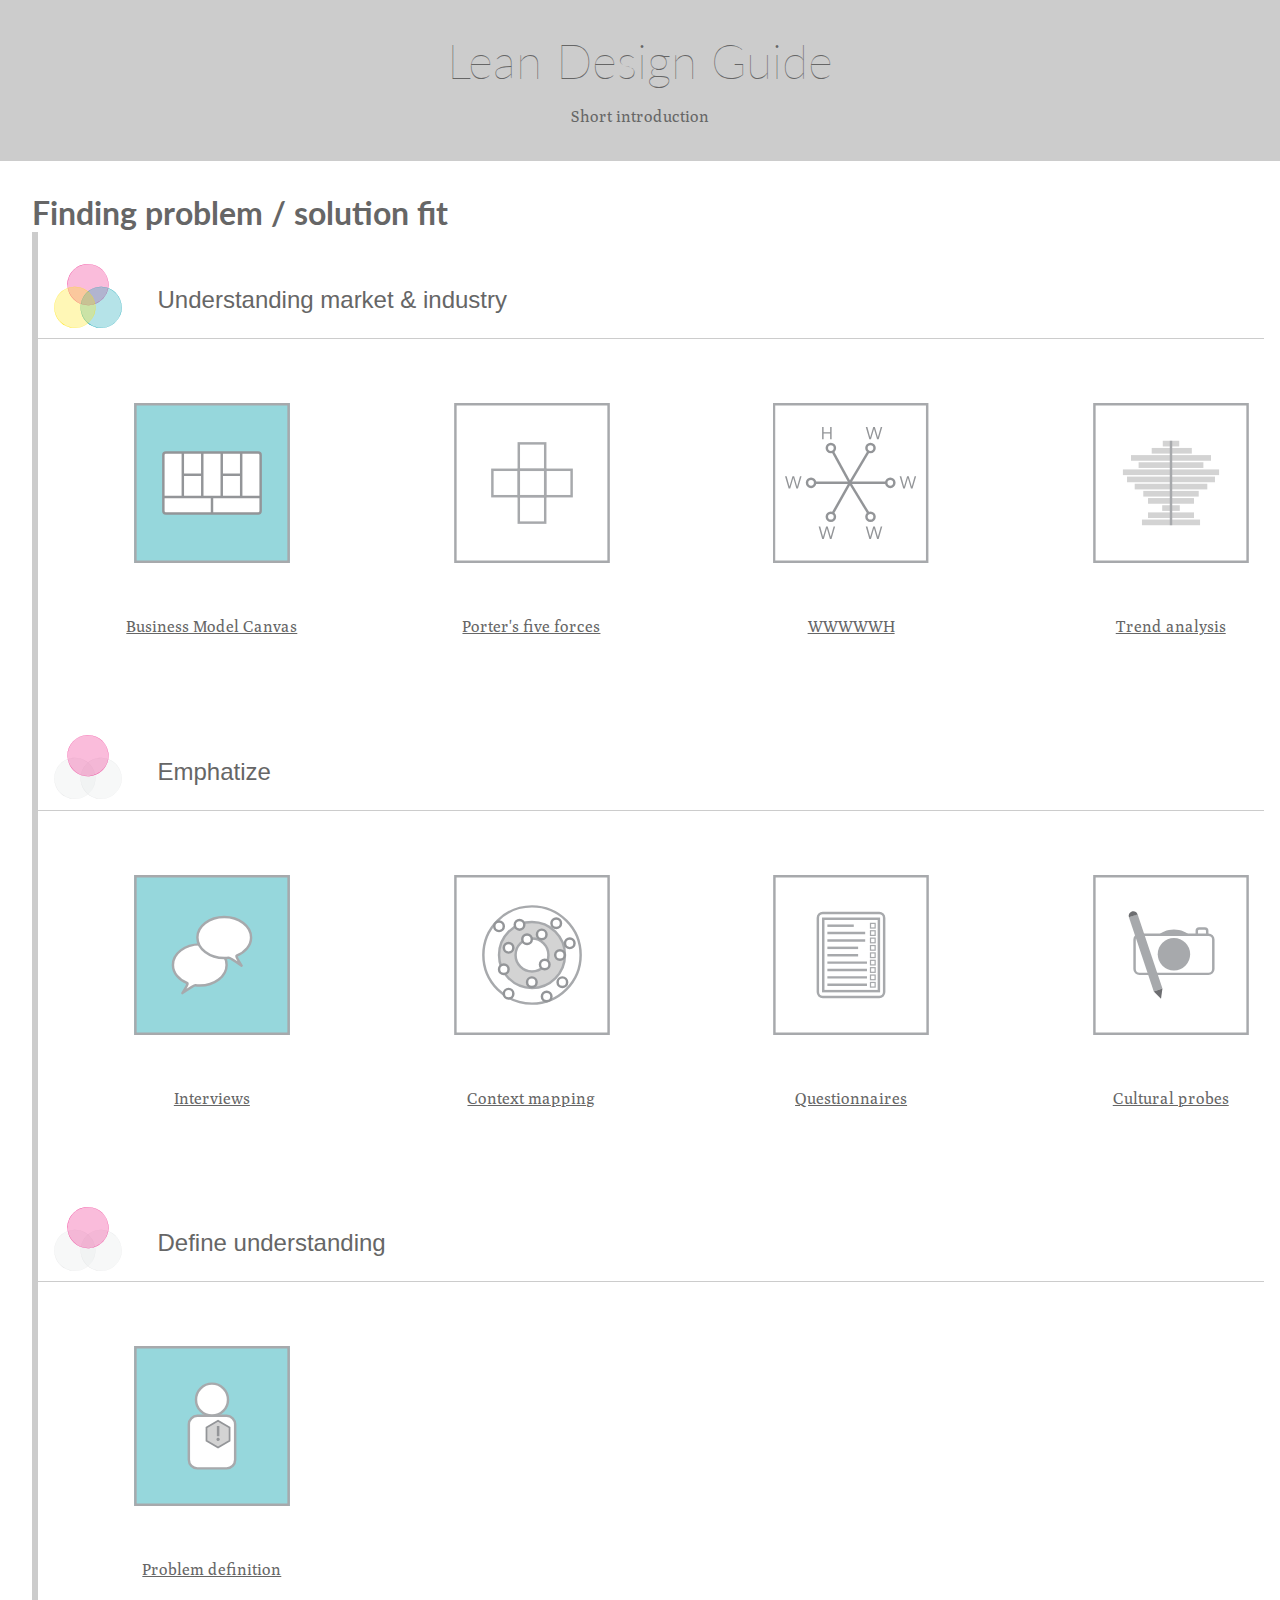
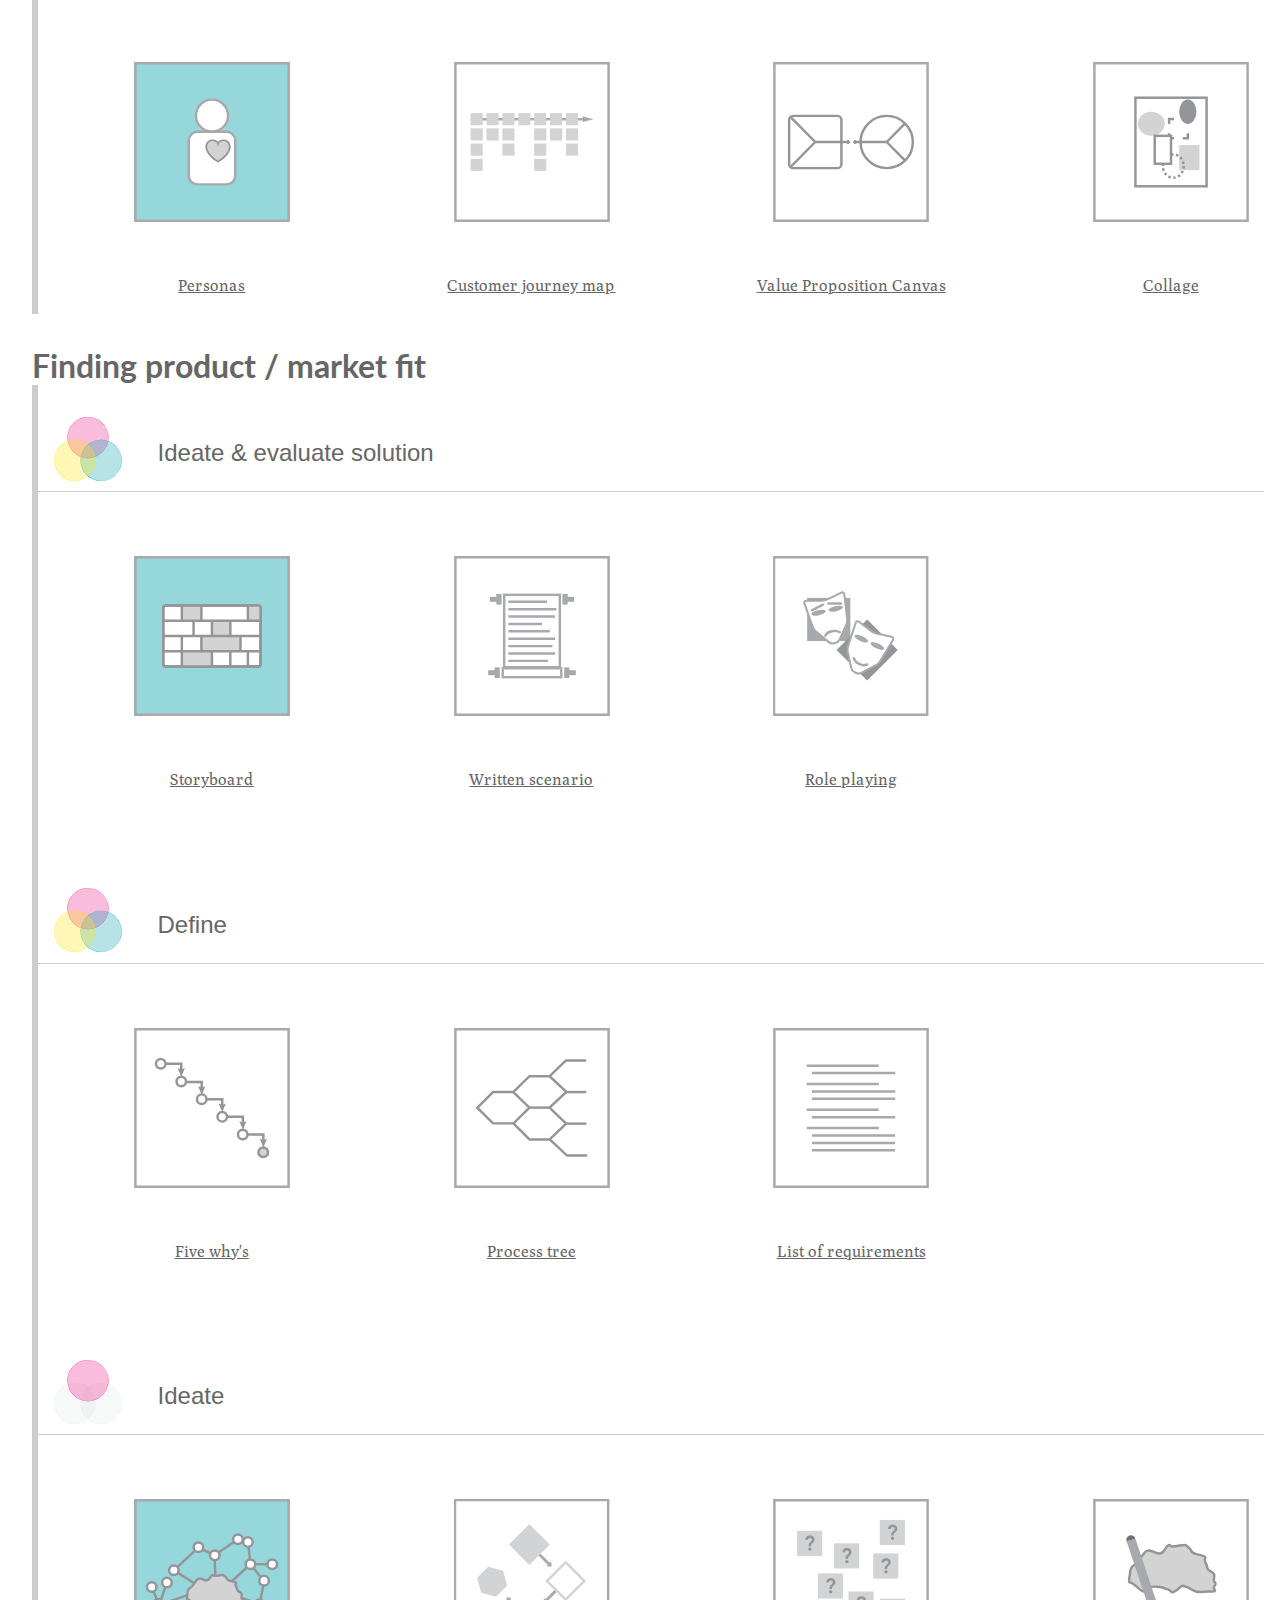
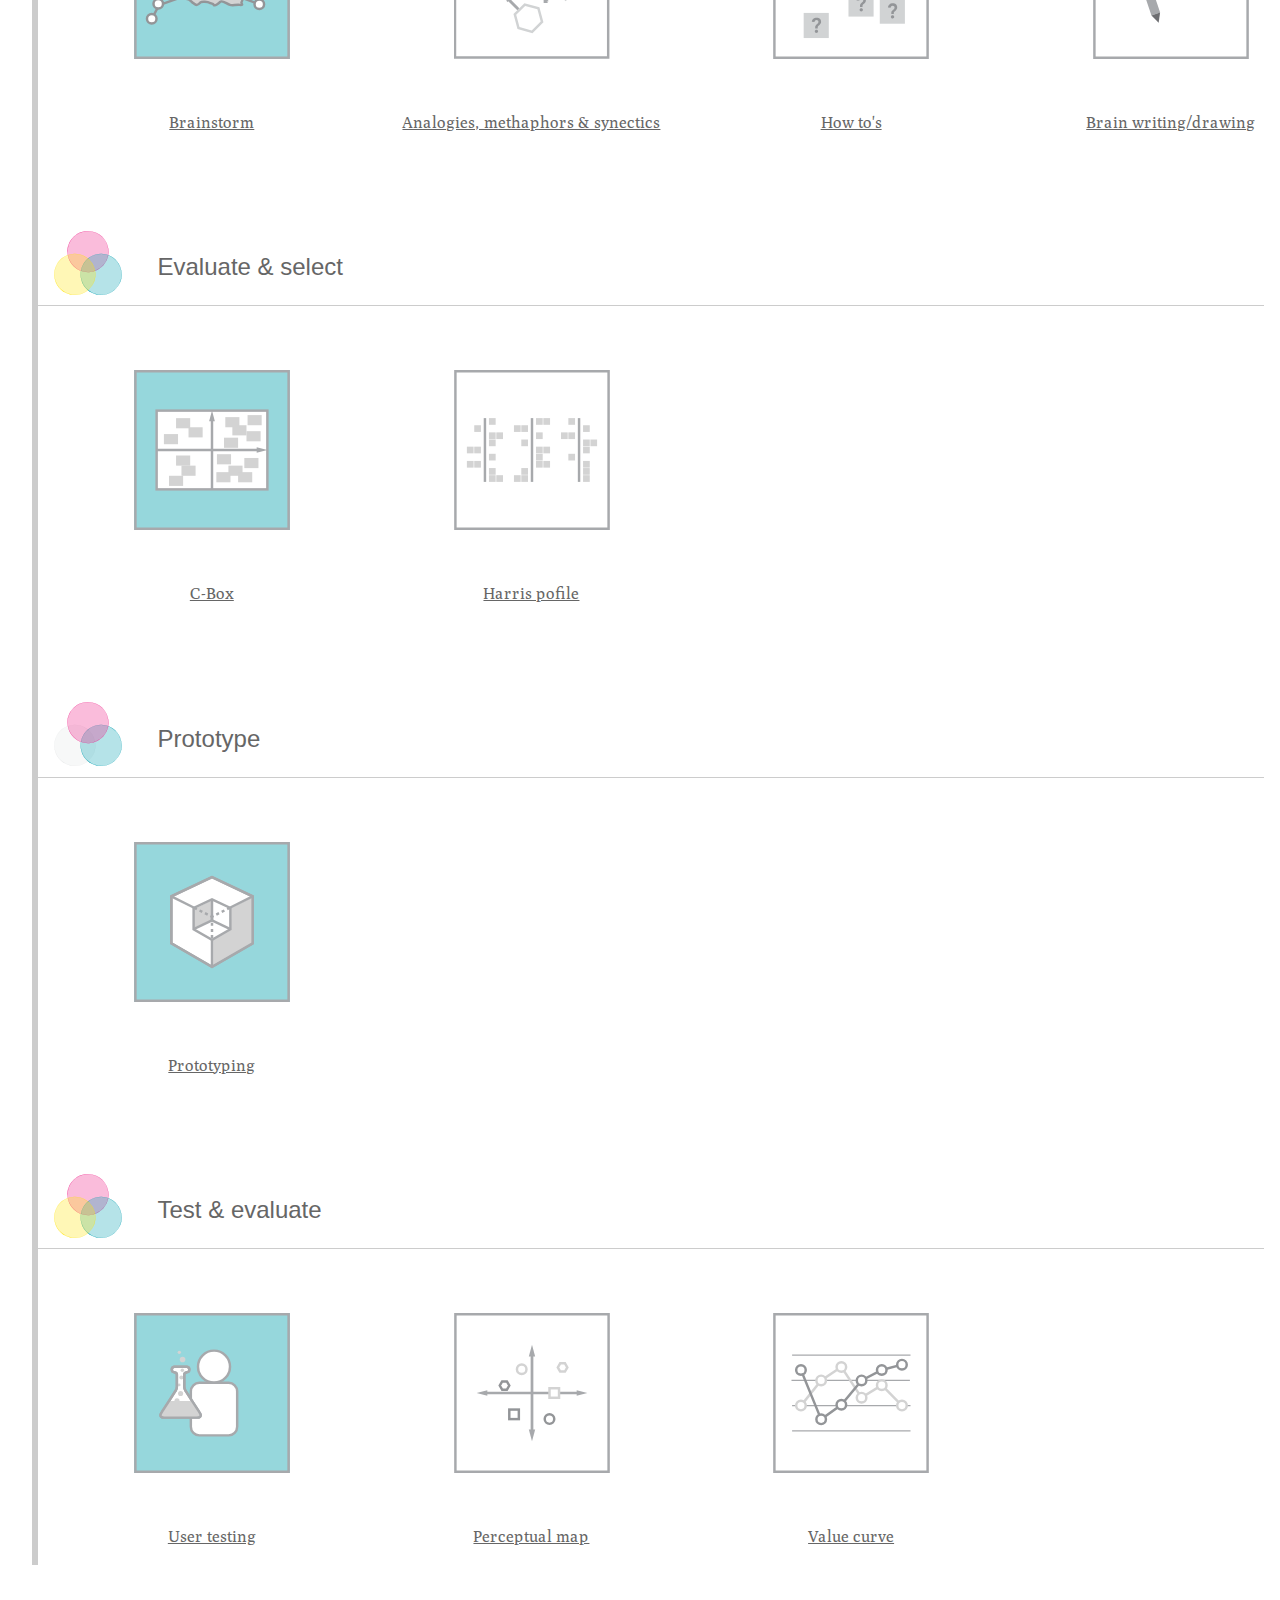
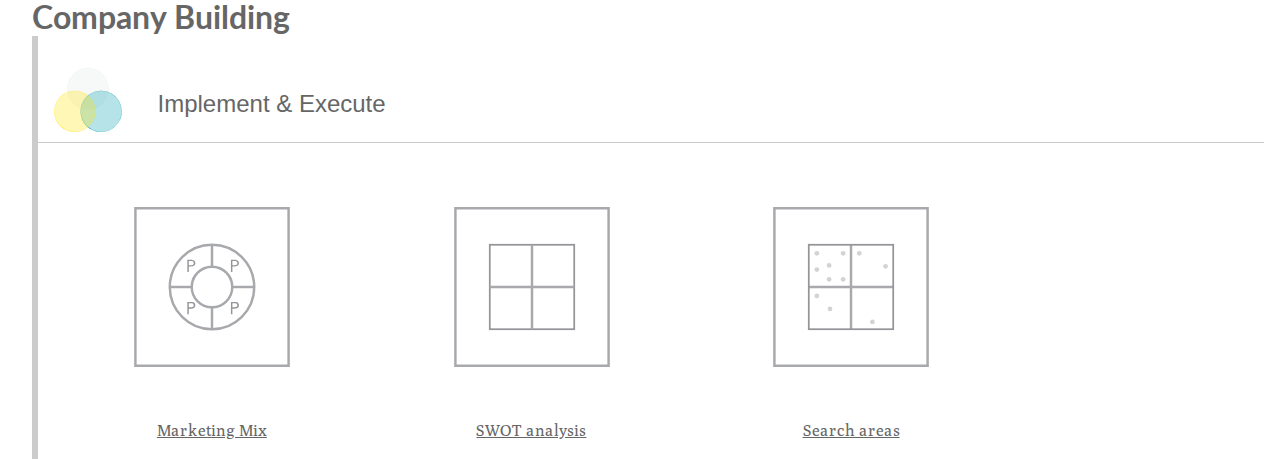
<file: index.html>
<!DOCTYPE html>
<html>
<header>
	<link rel="stylesheet" type="text/css" href="mobile.css">
	<link href='http://fonts.googleapis.com/css?family=Lato:100,300,400' rel='stylesheet' type='text/css'>
	<link href='http://fonts.googleapis.com/css?family=Poly' rel='stylesheet' type='text/css'>
</header>
<body>
<div class="introduction">
<h1>Lean Design Guide</h1>

<p>Short introduction</p>
</div>

<!--//////////////FINDING PROBLEM SOLUTION FIT\\\\\\\\\\\\\\\-->

<div class="mainstage">
	<h2>Finding problem / solution fit</h2>
	<div class="mainstage_border">

		<!---STAGES UNDERSTANDING MARKET & INDUSTRY ///// COPY THIS \\\\\-->

		<div class="stage_header first">
			<a href="dvf.html" class="svg">
				<object type="image/svg+xml" data="img/dvf_icon.svg" class="dvf_icon"></object>
			</a>
			<h3>Understanding market & industry</h3>
		</div>
		<div class="stage_tools">
			<a href="tool/businessmodelcanvas.html" class="svg">
				<object type="image/svg+xml" data="img/tools/businessmodelcanvas.svg" class="icon core"></object>
				<p>Business Model Canvas</p>
			</a>
			<a href="tool/portersfiveforces.html" class="svg">
				<object type="image/svg+xml" data="img/tools/portersfiveforces.svg" class="icon"></object>
				<p>Porter's five forces</p>
			</a>
			<a href="tool/wwwwwh.html" class="svg">
				<object type="image/svg+xml" data="img/tools/wwwwwh.svg" class="icon"></object>
				<p>WWWWWH</p>
			</a>
			<a href="tool/trendanalysis.html" class="svg">
				<object type="image/svg+xml" data="img/tools/trendanalysis.svg" class="icon"></object>
				<p>Trend analysis</p>
			</a>
		</div>
		<div class="stage_footer">
		</div>
		<!---STAGES ///// TILL HERE \\\\\-->

		<!---STAGES EMPATHIZE ///// COPY THIS \\\\\-->
		<div class="stage_header">
			<a href="dvf.html" class="svg">
				<object type="image/svg+xml" data="img/d_icon.svg" class="dvf_icon"></object>
			</a>
			<h3>Emphatize</h3>
		</div>
		<div class="stage_tools">
			<a href="tool/interviews.html" class="svg">
				<object type="image/svg+xml" data="img/tools/interviews.svg" class="icon core"></object>
				<p>Interviews</p>
			</a>
			<a href="tool/contextmapping.html" class="svg">
				<object type="image/svg+xml" data="img/tools/contextmapping.svg" class="icon"></object>
				<p>Context mapping</p>
			</a>
			<a href="tool/questionnaires.html" class="svg">
				<object type="image/svg+xml" data="img/tools/questionnaires.svg" class="icon"></object>
				<p>Questionnaires</p>
			</a>
			<a href="tool/culturalprobes.html" class="svg">
				<object type="image/svg+xml" data="img/tools/culturalprobes.svg" class="icon"></object>
				<p>Cultural probes</p>
			</a>
			<a href="tool/userobservations.html" class="svg">
				<object type="image/svg+xml" data="img/tools/userobservations.svg" class="icon"></object>
				<p>User observations</p>
			</a>
		</div>
		<div class="stage_footer">
		</div>
		<!---STAGES ///// TILL HERE \\\\\-->

		<!---STAGES DEFINE UNDERSTANDING ///// COPY THIS \\\\\-->
		<div class="stage_header">
			<a href="dvf.html" class="svg">
				<object type="image/svg+xml" data="img/d_icon.svg" class="dvf_icon"></object>
			</a>
			<h3>Define understanding</h3>
		</div>
		<div class="stage_tools">
			<a href="tool/problemdefinition.html" class="svg">
				<object type="image/svg+xml" data="img/tools/problemdefinition.svg" class="icon core"></object>
				<p>Problem definition</p>
			</a>
		</div>
		<div class="stage_tools">
			<a href="tool/personas.html" class="svg">
				<object type="image/svg+xml" data="img/tools/personas.svg" class="icon core"></object>
				<p>Personas</p>
			</a>
			<a href="tool/customerjourneymap.html" class="svg">
				<object type="image/svg+xml" data="img/tools/customerjourneymap.svg" class="icon"></object>
				<p>Customer journey map</p>
			</a>
			<a href="tool/valuepropositioncanvas.html" class="svg">
				<object type="image/svg+xml" data="img/tools/valuepropositioncanvas.svg" class="icon"></object>
				<p>Value Proposition Canvas</p>
			</a>
			<a href="tool/collage.html" class="svg">
				<object type="image/svg+xml" data="img/tools/collage.svg" class="icon"></object>
				<p>Collage</p>
			</a>
		</div>
		<div class="stage_footer">
		</div>
		<!---STAGES ///// TILL HERE \\\\\-->
	</div>
</div>
<!--\\ END OF FINDING PROBLEM SOLUTION FIT //-->

<!--//////////////FINDING PRODUCT MARKET FIT\\\\\\\\\\\\\\\-->

<div class="mainstage">
	<h2>Finding product / market fit</h2>
	<div class="mainstage_border">

		<!---IDEATE & EVALUATE SOLUTION ///// COPY THIS \\\\\-->
		<div class="stage_header first">
			<a href="dvf.html" class="svg">
				<object type="image/svg+xml" data="img/dvf_icon.svg" class="dvf_icon"></object>
			</a>
			<h3>Ideate & evaluate solution</h3>
		</div>
		<div class="stage_tools">
			<a href="tool/storyboard.html" class="svg">
				<object type="image/svg+xml" data="img/tools/storyboard.svg" class="icon core"></object>
				<p>Storyboard</p>
			</a>
			<a href="tool/writtenscenario.html" class="svg">
				<object type="image/svg+xml" data="img/tools/writtenscenario.svg" class="icon"></object>
				<p>Written scenario</p>
			</a>
			<a href="tool/roleplaying.html" class="svg">
				<object type="image/svg+xml" data="img/tools/roleplaying.svg" class="icon"></object>
				<p>Role playing</p>
			</a>
		</div>
		<div class="stage_footer">
		</div>
		<!---STAGES ///// TILL HERE \\\\\-->

		<!---DEFINE ///// COPY THIS \\\\\-->
		<div class="stage_header">
			<a href="dvf.html" class="svg">
				<object type="image/svg+xml" data="img/dvf_icon.svg" class="dvf_icon"></object>
			</a>
			<h3>Define</h3>
		</div>
		<div class="stage_tools">
			<a href="tool/fivewhys.html" class="svg">
				<object type="image/svg+xml" data="img/tools/fivewhys.svg" class="icon"></object>
				<p>Five why's</p>
			</a>
			<a href="tool/processtree.html" class="svg">
				<object type="image/svg+xml" data="img/tools/processtree.svg" class="icon"></object>
				<p>Process tree</p>
			</a>
			<a href="tool/listofrequirements.html" class="svg">
				<object type="image/svg+xml" data="img/tools/listofrequirements.svg" class="icon"></object>
				<p>List of requirements</p>
			</a>
		</div>
		<div class="stage_footer">
		</div>
		<!---STAGES ///// TILL HERE \\\\\-->

		<!---STAGES IDEATE ///// COPY THIS \\\\\-->
		<div class="stage_header">
			<a href="dvf.html" class="svg">
				<object type="image/svg+xml" data="img/d_icon.svg" class="dvf_icon"></object>
			</a>
			<h3>Ideate</h3>
		</div>
		<div class="stage_tools">
			<a href="tool/brainstorm.html" class="svg">
				<object type="image/svg+xml" data="img/tools/brainstorm.svg" class="icon core"></object>
				<p>Brainstorm</p>
			</a>
			<a href="tool/analogiesmethaphorssynectics.html" class="svg">
				<object type="image/svg+xml" data="img/tools/analogiesmethaphorssynectics.svg" class="icon"></object>
				<p>Analogies, methaphors & synectics</p>
			</a>
			<a href="tool/howtos.html" class="svg">
				<object type="image/svg+xml" data="img/tools/howtos.svg" class="icon"></object>
				<p>How to's</p>
			</a>
			<a href="tool/brainwritingdrawing.html" class="svg">
				<object type="image/svg+xml" data="img/tools/brainwritingdrawing.svg" class="icon"></object>
				<p>Brain writing/drawing</p>
			</a>
			<a href="tool/morphologicalchart.html" class="svg">
				<object type="image/svg+xml" data="img/tools/morphologicalchart.svg" class="icon"></object>
				<p>Morphological chart</p>
			</a>
		</div>
		<div class="stage_footer">
		</div>
		<!---STAGES ///// TILL HERE \\\\\-->

		<!---STAGES EVALUATE & SELECT ///// COPY THIS \\\\\-->
		<div class="stage_header">
			<a href="dvf.html" class="svg">
				<object type="image/svg+xml" data="img/dvf_icon.svg" class="dvf_icon"></object>
			</a>
			<h3>Evaluate & select</h3>
		</div>
		<div class="stage_tools">
			<a href="tool/cbox.html" class="svg">
				<object type="image/svg+xml" data="img/tools/cbox.svg" class="icon core"></object>
				<p>C-Box</p>
			</a>
			<a href="tool/harrisprofile.html" class="svg">
				<object type="image/svg+xml" data="img/tools/harrisprofile.svg" class="icon"></object>
				<p>Harris pofile</p>
			</a>
		</div>
		<div class="stage_footer">
		</div>
		<!---STAGES ///// TILL HERE \\\\\-->

		<!---STAGES PROTOTYPING ///// COPY THIS \\\\\-->
		<div class="stage_header">
			<a href="dvf.html" class="svg">
				<object type="image/svg+xml" data="img/df_icon.svg" class="dvf_icon"></object>
			</a>
			<h3>Prototype</h3>
		</div>
		<div class="stage_tools">
			<a href="tool/prototyping.html" class="svg">
				<object type="image/svg+xml" data="img/tools/prototyping.svg" class="icon core"></object>
				<p>Prototyping</p>
			</a>
		</div>
		<div class="stage_footer">
		</div>
		<!---STAGES ///// TILL HERE \\\\\-->

		<!---STAGES Test & evaluate ///// COPY THIS \\\\\-->
		<div class="stage_header">
			<a href="dvf.html" class="svg">
				<object type="image/svg+xml" data="img/dvf_icon.svg" class="dvf_icon"></object>
			</a>
			<h3>Test & evaluate</h3>
		</div>
		<div class="stage_tools">
			<a href="tool/usertesting.html" class="svg">
				<object type="image/svg+xml" data="img/tools/usertesting.svg" class="icon core"></object>
				<p>User testing</p>
			</a>
			<a href="tool/perceptualmap.html" class="svg">
				<object type="image/svg+xml" data="img/tools/perceptualmap.svg" class="icon"></object>
				<p>Perceptual map</p>
			</a>
			<a href="tool/valuecurve.html" class="svg">
				<object type="image/svg+xml" data="img/tools/valuecurve.svg" class="icon"></object>
				<p>Value curve</p>
			</a>
		</div>
		<div class="stage_footer">

		</div>
		<!---STAGES ///// TILL HERE \\\\\-->
	</div>
</div>
<!--\\ END OF FINDING PRODUCT MARKET FIT //-->


<!--//////////////COMPANY BUILDING\\\\\\\\\\\\\\\-->

<div class="mainstage">
	<h2>Company Building</h2>
	<div class="mainstage_border">
		<!---IMPLEMENT & EXECUTE ///// COPY THIS \\\\\-->
		<div class="stage_header first">
			<a href="dvf.html" class="svg">
				<object type="image/svg+xml" data="img/vf_icon.svg" class="dvf_icon"></object>
			</a>
			<h3>Implement & Execute</h3>
		</div>
		<div class="stage_tools">
			<a href="tool/marketingmix.html" class="svg">
				<object type="image/svg+xml" data="img/tools/marketingmix.svg" class="icon"></object>
				<p>Marketing Mix</p>
			</a>
			<a href="tool/swotanalysis.html" class="svg">
				<object type="image/svg+xml" data="img/tools/swotanalysis.svg" class="icon"></object>
				<p>SWOT analysis</p>
			</a>
			<a href="tool/searchareas.html" class="svg">
				<object type="image/svg+xml" data="img/tools/searchareas.svg" class="icon"></object>
				<p>Search areas</p>
			</a>
		</div>
		<div class="stage_footer">
		</div>
		<!---STAGES ///// TILL HERE \\\\\-->
	</div>
</div>

<!--\\ END OF COMPANY BUILDING //-->
<div class="clear"></div>
</body>
</html>
</file>
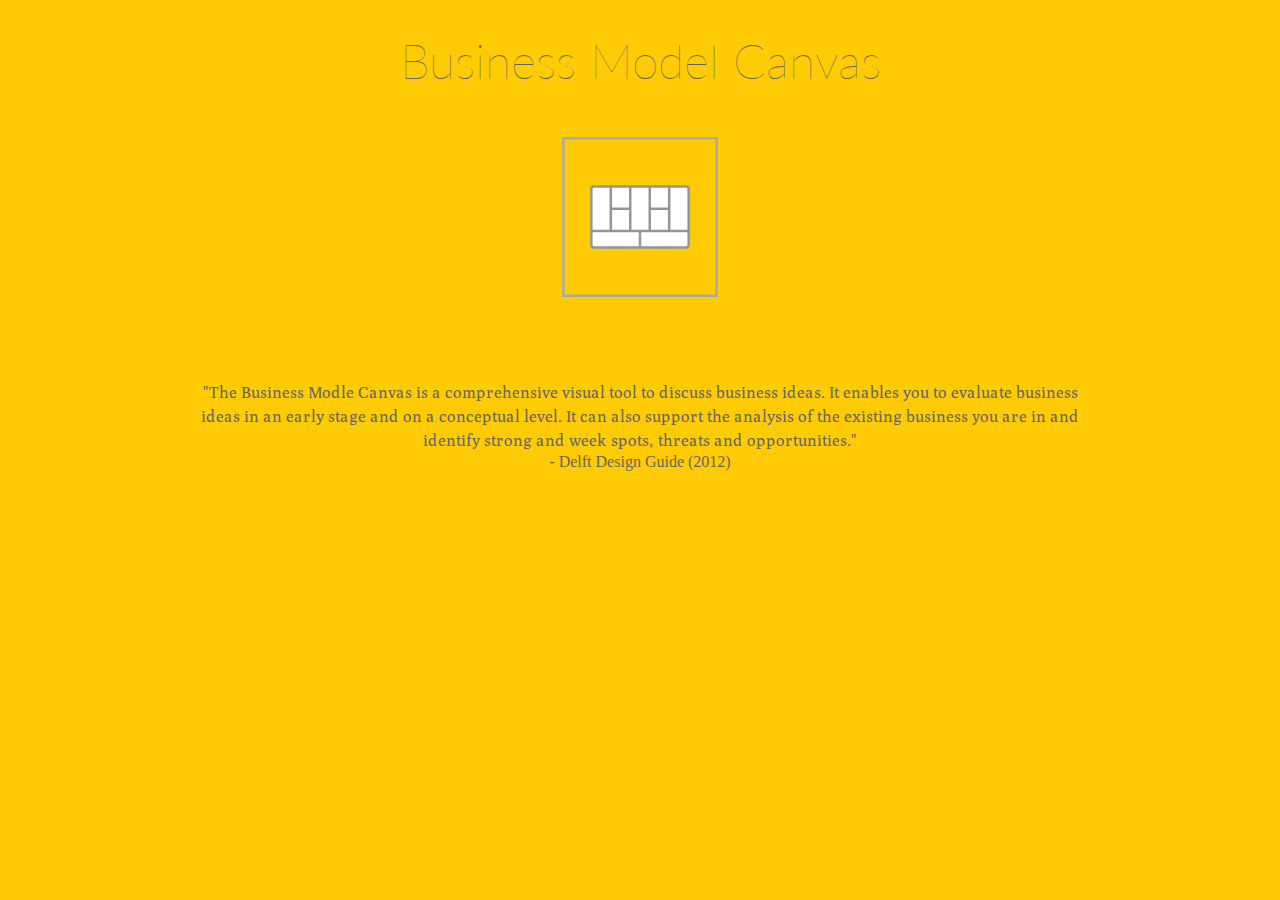
<file: tool/businessmodelcanvas.html>
<!DOCTYPE html>
<html>
<header>
	<link rel="stylesheet" type="text/css" href="/mobile.css">
	<link href='http://fonts.googleapis.com/css?family=Lato:100,300,400' rel='stylesheet' type='text/css'>
	<link href='http://fonts.googleapis.com/css?family=Poly' rel='stylesheet' type='text/css'>
</header>
<body class="bmc">
<div class="tools">
	
	<h1>Business Model Canvas</h1>
	
	<object type="image/svg+xml" data="../img/tools/businessmodelcanvas.svg" class="icon"></object>

	<p>"The Business Modle Canvas is a comprehensive visual tool to discuss business ideas. It enables you to evaluate business ideas in an early stage and on a conceptual level. It can also support the analysis of the existing business you are in and identify strong and week spots, threats and opportunities."</p>

	<div class="quote">- Delft Design Guide (2012)</div>
</div>

<div class="clear"></div>
</body>
</html>
</file>
<file: mobile.css>
* {
   margin: 0px;
   padding: 0px;
}

html {
	margin: 0;
}
body {
	font-size: 2em;
	color: #666;
	margin:0;
}
h1{
	font-family: 'Lato', sans-serif;
	font-size: 3em;
	font-weight: 100;
}
h2{
	font-family: 'Lato', sans-serif;
	font-size: 2em;
}
h3{
	font-family: 'Lato', sans-serif;
	font-size: 2em;
	font-weight: 100;
	display: inline-block;
	margin:0 0 1em 0;
	vertical-align: middle;
}
p {
	font-family: 'Poly', serif;
	font-size: 1em;
	line-height: 1.5;
}

hr {
	margin:0;
}
.mainstage{
	margin-left: 1em;
	margin-top:2em;
	padding:0 1rem;
}
.mainstage_border{
	border-left: 5pt solid #ccc;
	padding:1rem 0 0 0;
}
.clear{
	clear:both;
}
.mainstage h3{
	margin-top: -1em;
}
.icon {
	height:15em;
	margin:4.5rem 7.5rem 7.5rem 7.5rem;
}

@media screen and (min-device-width: 641px) {
  	body {font-size: 1em;}
  	.icon {
		height:10em;
		margin:3rem 5rem 5rem 5rem;
	}
	h3	{
		font-family: avenir, sans-serif;
		font-size: 1.5em;
		font-weight: 100;
		display: inline-block;
		margin:0 0 1em 0;
	}
}
}
.quote {
	padding-left: 5em;
}
.introduction {
	width: auto;
	margin:0 auto;
	text-align:center;
	background-color: #ccc;
	padding: 2rem 0;
}
.tools {
	width: 70%;
	margin:0 auto;
	text-align:center;
	padding: 2rem 0;
}
.bmc{
	background-color: #FFCB04;
}

.introduction p {
	margin-top: 1rem;
}

.stage_header{
	padding-left: 1rem;
	margin-top: 5rem;
	border-bottom: 1pt solid #ccc;
}
.first{
	margin-top:1rem;
}

.stage_footer {
	padding-left:1rem;
}

.stage_tools {
	width: auto;
  	white-space: nowrap;
  	overflow-y: hidden;
  	overflow-x: scroll;
  	-webkit-overflow-scrolling: touch;
  	padding: 1rem;
}
.stage_tools a {
    display: inline;
 	height:100%;
 	color: #666;
}
.stage_tools p{
	text-align: center;
	margin-top: -2em;
}
.core {
	background-color: rgb(150,215,220);
}
a.svg {
  position: relative;
  display: inline-block; 
}
a.svg:after {
  content: ""; 
  position: absolute;
  top: 0;
  right: 0;
  bottom: 0;
  left:0;
}
.dvf_icon {
	display:block;
	margin-right: 2rem;
	height:4em;
}
</file>
